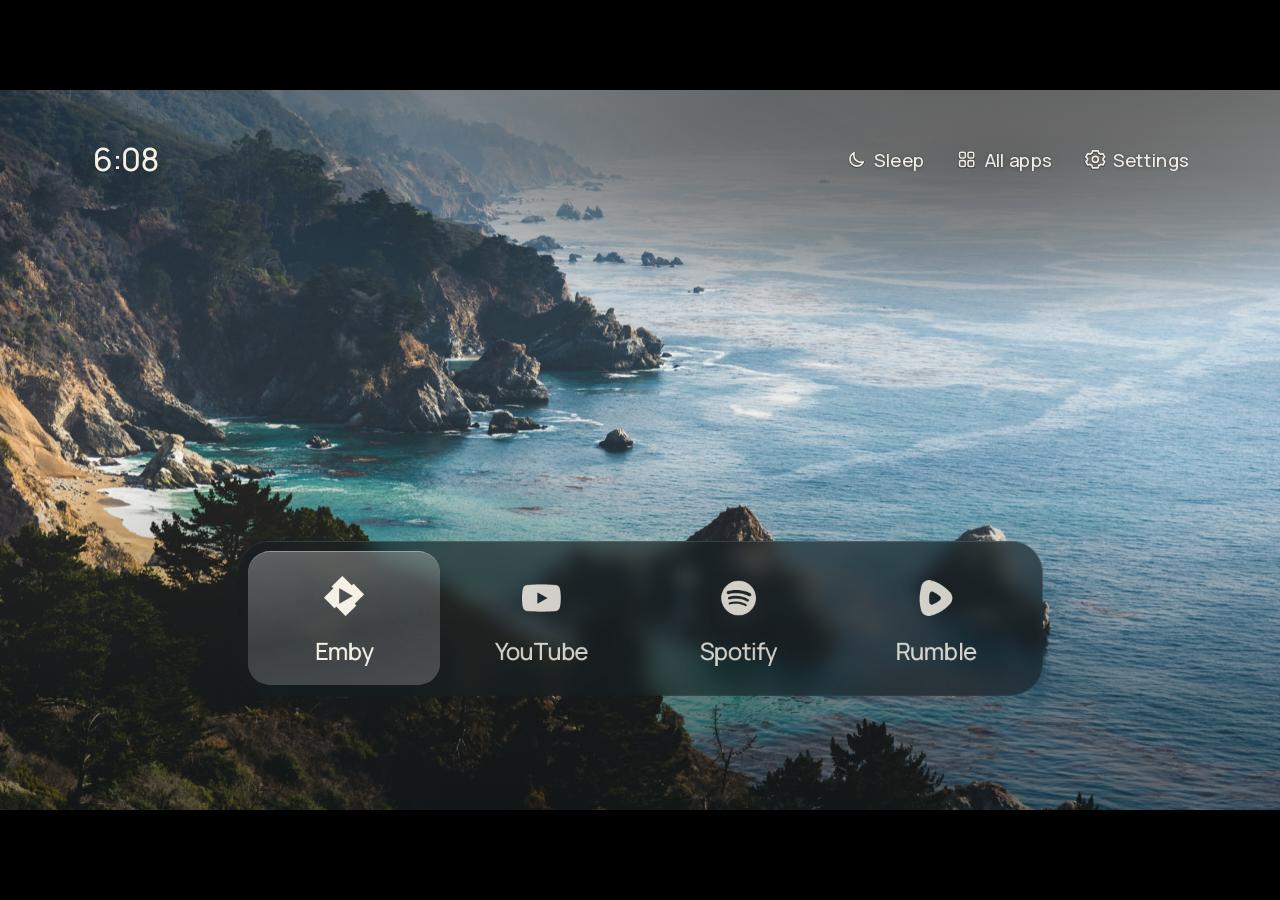
<file: web/index.html>
<!doctype html>
<html lang="en-AU">
<head>
<meta charset="utf-8">
<meta name="viewport" content="width=device-width, initial-scale=1">
<title>CleanFrame</title>
<link rel="stylesheet" href="assets/fonts.css">
<link rel="stylesheet" href="assets/typefaces.css">
<link rel="stylesheet" href="assets/private-fonts.css">
<link rel="stylesheet" href="style.css">
<link rel="stylesheet" href="wallpaper-groups.css">
<link rel="stylesheet" href="home-extras.css">
<link rel="stylesheet" href="photo-adjust.css">
</head>
<body>
      <main class="stage" id="stage" tabindex="0" aria-label="TV stage, 1920 by 1080. Click it, then use the arrow keys, Enter for OK and Escape for Back.">
        <div class="scene" id="scene">
        <div class="bg" id="bg" aria-hidden="true">
          <img class="photo" id="photo" alt="">
          <div class="scrim"></div>
          <div class="shade"></div>
          <div class="ph-dim"></div>
          <div class="ph-scrim"></div>
          <div class="ph-col"></div>
          <div class="ut-dim ut-tr"></div><div class="ut-dim ut-br"></div>
        </div>

        <div class="home" id="home">
          <div class="caption" id="caption"></div>
          <nav class="utils" id="utils" aria-label="Home controls"></nav>
          <div class="util-focus-label" id="utilFocusLabel" aria-hidden="true"></div>
          <div class="app-focus-name" id="appFocusName" aria-hidden="true"></div>
          <div class="ph-plate ut-lens" id="utLens" aria-hidden="true">
            <div class="ph-field" id="utField">
              <img class="ph-field-img" id="utFieldImg" alt="">
              <div class="scrim"></div><div class="shade"></div><div class="ph-dim"></div><div class="ph-scrim"></div><div class="ph-col"></div><div class="ut-dim ut-tr"></div><div class="ut-dim ut-br"></div>
            </div><div class="ph-veil"></div>
          </div>
          <div class="ph-plate ut-lens" id="utLensAlt" aria-hidden="true">
            <div class="ph-field" id="utFieldAlt">
              <img class="ph-field-img" id="utFieldImgAlt" alt="">
              <div class="scrim"></div><div class="shade"></div><div class="ph-dim"></div><div class="ph-scrim"></div><div class="ph-col"></div><div class="ut-dim ut-tr"></div><div class="ut-dim ut-br"></div>
            </div><div class="ph-veil"></div>
          </div>

          <div class="dock" id="dock">
            <div class="mat" aria-hidden="true"><img class="mat-img" id="matImg" alt=""><div class="mat-scrim" id="matScrim"></div><div class="mat-veil"></div></div>
            <div class="shelf" id="shelf"><div class="track" id="track"><div class="plate" id="plate"></div></div></div>
            <div class="dock-empty" id="dockEmpty"></div>
          </div>
          <div class="cue" id="cueL" aria-hidden="true"></div>
          <div class="cue" id="cueR" aria-hidden="true"></div>
          <div class="dock-action" id="dockAction" role="button"></div>

          <div class="ph-scene" id="phScene">
            <div class="ph-plate" id="phPlate" aria-hidden="true">
              <div class="ph-field" id="phField">
                <img class="ph-field-img" id="phFieldImg" alt="">
                <div class="shade"></div><div class="ph-dim"></div><div class="ph-scrim"></div><div class="ph-col"></div><div class="ut-dim ut-tr"></div><div class="ut-dim ut-br"></div>
              </div>
              <div class="ph-veil"></div>
            </div>
            <div class="ph-plate" id="phPlateAlt" aria-hidden="true">
              <div class="ph-field" id="phFieldAlt">
                <img class="ph-field-img" id="phFieldImgAlt" alt="">
                <div class="shade"></div><div class="ph-dim"></div><div class="ph-scrim"></div><div class="ph-col"></div><div class="ut-dim ut-tr"></div><div class="ut-dim ut-br"></div>
              </div>
              <div class="ph-veil"></div>
            </div>
            <div class="ph-list" id="phList"><div class="ph-rows" id="phRows"></div></div>
            <div class="ph-action" id="phAction" role="button"></div>
            <div class="ph-empty" id="phEmpty"></div>
          </div>

        </div>

        </div>
        <section class="appearance" id="appearance" hidden role="dialog" aria-labelledby="appearanceTitle">
          <div class="settings-back" id="appearanceBack"></div>
          <h2 class="settings-title" id="appearanceTitle"></h2>
          <div class="appearance-rows" id="appearanceRows"></div>
          <p class="appearance-desc" id="appearanceDesc"></p>
          <div class="settings-status" id="appearanceStatus" aria-live="polite"></div>
        </section>
        <div class="sheet" id="sheet" hidden>
          <img class="sheet-bg" id="sheetBg" alt="" aria-hidden="true">
          <div class="sheet-veil" aria-hidden="true"></div>
          <div class="view" id="sheetView" role="dialog" aria-modal="true"></div>
        </div>
        <div class="focus-status" id="focusStatus" aria-live="polite"></div>
      </main>
<script src="device.js"></script>
<script src="assets/icons/metrics.js"></script>
<script src="assets/wallpapers/catalog.js"></script>
<script src="assets/wallpapers/space-catalog.js"></script>
<script src="assets/wallpapers/cyberpunk-catalog.js"></script>
<script src="wallpaper-groups.js"></script>
<script src="qrcode-generator.js"></script>
<script src="materials.js"></script>
<script src="photo-groups.js"></script>
<script src="home-extras.js"></script>
<script src="app-marks.js"></script>
<script src="app-edit.js"></script>
<script src="photo-crop.js"></script>
<script src="photo-adjust.js"></script>
<script src="bluetooth.js"></script>
<script src="assets/adaptive-ink.js"></script>
<script src="assets/font-catalog.js"></script>
<script src="main.js"></script>
</body>
</html>
</file>
<file: web/assets/fonts.css>
@font-face{font-family:Manrope;src:url(manrope.woff2) format("woff2");font-weight:400 700;font-display:swap}
</file>
<file: web/assets/typefaces.css>
/* Open Font License fonts. Source and licence details are in fonts/. */
@font-face{font-family:'Study Geist';font-style:normal;font-weight:300 400;src:url('fonts/geist/Geist-Variable.ttf') format('truetype');font-display:block;size-adjust:101.408451%;ascent-override:105.119444%;descent-override:29.583333%;line-gap-override:0%}
@font-face{font-family:'Study Newsreader';font-style:normal;font-weight:400;src:url('fonts/newsreader/Newsreader-Variable.ttf') format('truetype');font-display:block;size-adjust:107.462687%;ascent-override:99.197222%;descent-override:27.916667%;line-gap-override:0%}
</file>
<file: web/assets/private-fonts.css>
/* Personal Pangram fonts are added by the local preview and package tools.
   No proprietary font binaries are stored in the public source tree. */
</file>
<file: web/style.css>
/* CleanFrame Home. All photographic materials are generated before packaging. */
:root{
  --ink:#f4f4f1;
  --ease:cubic-bezier(.2,.7,.2,1);
  --t:180ms;
  --plate:linear-gradient(170deg,rgba(255,255,255,.30),rgba(255,255,255,.16) 58%,rgba(255,255,255,.22));
  --plate-edge:inset 0 1px 0 rgba(255,255,255,.34);
  --lift:linear-gradient(170deg,rgba(255,255,255,.44),rgba(255,255,255,.27) 58%,rgba(255,255,255,.34));
  --solid:#f3f3ef;
  --solid-ink:#141618;
  --warn:#ffd9a8
}
*{box-sizing:border-box;margin:0;padding:0}
html,body{min-height:100%}
body{font-family:Manrope,Arial,sans-serif;background:#e7e5df;color:#1c1c1a;-webkit-font-smoothing:antialiased;font-size:14px;line-height:1.45}
button{font:inherit;color:inherit;background:none;border:0;cursor:pointer;text-align:left}
[hidden]{display:none!important}

html,body{width:100%;height:100%;overflow:hidden;background:#000}

/* ---------- Stage ---------- */
.stage{position:absolute;left:0;top:0;width:1920px;height:1080px;overflow:hidden;transform-origin:0 0;background:#1d2a30;color:var(--ink);font-family:Manrope,Arial,sans-serif;font-size:32px;line-height:1.2;outline:0;-webkit-user-select:none;user-select:none;cursor:default}
.stage [data-z]{cursor:pointer}
.stage .ico{fill:none;stroke:currentColor;stroke-width:1.6;stroke-linecap:round;stroke-linejoin:round;flex:none}
.home{position:absolute;left:0;top:0;width:1920px;height:1080px}
.bg{position:absolute;left:0;top:0;width:1920px;height:1080px}
.photo{position:absolute;left:0;top:0;width:1920px;height:1080px;max-width:none;object-fit:cover;object-position:50% 50%}
.scrim{position:absolute;left:0;top:560px;width:1920px;height:520px;background:linear-gradient(to bottom,rgba(4,10,12,0),rgba(4,10,12,.42) 70%,rgba(4,10,12,.52))}
.shade{position:absolute;left:0;top:0;width:1920px;height:300px;background:linear-gradient(to bottom,rgba(4,10,12,.32),rgba(4,10,12,.14) 150px,rgba(4,10,12,0))}
.tone-light .shade{background:linear-gradient(to bottom,rgba(4,10,12,.42),rgba(4,10,12,.2) 160px,rgba(4,10,12,0))}
.ut-dim{position:absolute;left:0;top:0;width:1920px;height:1080px;display:none;background:radial-gradient(ellipse 640px 240px at 1620px 104px,rgba(10,8,6,.20),rgba(10,8,6,0));pointer-events:none}
.tone-light .ut-dim{background:radial-gradient(ellipse 640px 240px at 1620px 104px,rgba(10,8,6,.30),rgba(10,8,6,0))}
.bg-photo .ut-dim{display:block}
.bg-dark .bg,.bg-light .bg{display:none}
.is-sheet .home,.is-sheet .bg{visibility:hidden}

/* Caption: the clock, or the name of the mode Home is in */
.caption{position:absolute;left:140px;top:72px;display:flex;flex-direction:column;max-width:1040px}
.clock,.cap-title{font-size:48px;line-height:64px;font-weight:500;letter-spacing:-1.5px;white-space:nowrap;text-shadow:0 1px 3px rgba(0,0,0,.22)}
.clock{font-variant-numeric:tabular-nums}
.cap-line{max-width:100%;font-size:30px;line-height:40px;font-weight:500;letter-spacing:-.2px;color:rgba(255,255,255,.88);text-shadow:0 1px 2px rgba(0,0,0,.3);white-space:nowrap;overflow:hidden;text-overflow:ellipsis}
.warn{display:inline-flex;align-items:flex-start;color:var(--warn)}
.warn .ico{width:30px;height:30px;margin-top:5px}
.error-chip{padding:6px 14px;color:var(--warn);white-space:nowrap}
.full-name{max-width:1000px}
/* Base controls also serve wallpaper preview. Quiet Home utilities override them below. */
.utils{position:absolute;right:112px;top:72px;display:flex;align-items:center}
.u{height:64px;padding:0 26px 0 20px;border-radius:32px;display:inline-flex;align-items:center;font-size:30px;font-weight:500;letter-spacing:-.3px;white-space:nowrap;color:var(--mute);background:none;text-shadow:0 1px 2px rgba(0,0,0,.32);transition:background-color 140ms linear,color 140ms linear}
.u .ico{width:32px;height:32px}
.l-dock .u,.l-list .u{max-width:600px}
.l-dock .u-label,.l-list .u-label{overflow:hidden;text-overflow:ellipsis}
.u.is-focus{background:var(--solid);color:var(--solid-ink);text-shadow:none}
.u.is-idle{color:var(--faint)}
.u.is-idle.is-focus{color:var(--solid-mute)}
.u small{font-size:inherit;font-weight:500}
.wall-keep{font-size:30px;font-weight:500;color:var(--mute);margin-right:8px;padding:12px 18px;text-shadow:0 1px 2px rgba(0,0,0,.32);white-space:nowrap}

/* The rightmost icon box ends at 1780; SVG paths retain their native optical padding.
   Editing actions use labels in both comparison styles. Neither style has a backing. */
.quiet-utils{right:122.1px;z-index:3}
.quiet-utils .u{position:relative;height:64px;padding:0 14px;border-radius:0;font-size:28px;line-height:36px;letter-spacing:-.2px;color:#f6f1e7;background:none;box-shadow:none;outline:none;opacity:.66;text-shadow:0 1px 2px rgba(14,10,6,.40),0 2px 8px rgba(14,10,6,.24);transition:opacity 140ms linear}
.quiet-utils .u-label{min-width:0}
.quiet-utils .u .ico{width:32px;height:32px;stroke-width:1.8;transform-origin:50% 50%;transition:transform 140ms var(--ease)}
.quiet-utils .ut-underlay{stroke:rgba(14,10,6,.38);stroke-width:3.2}
.tone-light .quiet-utils .ut-underlay{stroke:rgba(14,10,6,.48)}
.quiet-utils.is-awake .u{opacity:var(--u-peer)}
.quiet-utils .u.is-focus{opacity:1;color:#f6f1e7;background:none;text-shadow:0 1px 2px rgba(14,10,6,.40),0 2px 8px rgba(14,10,6,.24)}
.quiet-utils .u.is-idle{opacity:.40;color:#f6f1e7}
.quiet-utils .u.is-idle.is-focus{opacity:.62}
.quiet-utils.is-icons .u{width:64px;padding:0;justify-content:center}
.quiet-utils.is-icons .u .ico{width:36px;height:36px}
.quiet-utils.is-icons .u-label{display:none}
.util-focus-label{position:absolute;z-index:3;left:0;top:140px;height:36px;font-size:28px;line-height:36px;font-weight:500;letter-spacing:-.2px;color:#f6f1e7;text-align:center;white-space:nowrap;opacity:0;text-shadow:0 1px 2px rgba(14,10,6,.40),0 2px 8px rgba(14,10,6,.24);pointer-events:none;transition:opacity 120ms linear}
.util-focus-label.is-on{opacity:1}

/* ---------- Glass Dock ---------- */
.dock{position:absolute;left:208px;top:676px;width:1504px;height:232px}
.mat{position:absolute;left:0;top:0;right:0;bottom:0;border-radius:48px;overflow:hidden;transform:translateZ(0)}
.mat-img{position:absolute;left:0;top:0;width:1920px;height:1080px;max-width:none;object-fit:cover;object-position:50% 50%}
.mat-scrim{position:absolute;left:0;top:0;width:1920px;height:520px;background:linear-gradient(to bottom,rgba(4,10,12,0),rgba(4,10,12,.42) 70%,rgba(4,10,12,.52))}
.mat-veil{position:absolute;left:0;top:0;right:0;bottom:0;background:rgba(8,14,18,.16)}
.tone-light .mat-veil{background:rgba(8,14,18,.27)}
.registered-material .mat-scrim,.registered-material .mat-veil{display:none}
.m-frost .mat-scrim{display:none}
.m-frost .mat-veil{background:rgba(12,10,8,var(--fv,.12))}
.fv-2{--fv:.20}
.fv-3{--fv:.30}
.fv-4{--fv:.36}
.fv-5{--fv:.44}
.m-tint .mat-veil{background:rgba(8,14,18,.3)}
.tone-light.m-tint .mat-veil{background:rgba(8,14,18,.38)}
/* One edge: a top hairline that follows the radius. No lower highlight, no outer shadow. */
.mat::after{content:"";position:absolute;left:0;top:0;right:0;bottom:0;border-radius:48px;box-shadow:inset 0 1px 0 rgba(255,255,255,.24);pointer-events:none}
.shelf{position:absolute;left:16px;top:0;bottom:0;width:1472px;overflow:hidden}
.shelf.fade-r{-webkit-mask-image:linear-gradient(to right,#000 calc(100% - 132px),rgba(0,0,0,.2));mask-image:linear-gradient(to right,#000 calc(100% - 132px),rgba(0,0,0,.2))}
.shelf.fade-l{-webkit-mask-image:linear-gradient(to left,#000 calc(100% - 132px),rgba(0,0,0,.2));mask-image:linear-gradient(to left,#000 calc(100% - 132px),rgba(0,0,0,.2))}
.shelf.fade-l.fade-r{-webkit-mask-image:linear-gradient(to right,rgba(0,0,0,.2),#000 132px,#000 calc(100% - 132px),rgba(0,0,0,.2));mask-image:linear-gradient(to right,rgba(0,0,0,.2),#000 132px,#000 calc(100% - 132px),rgba(0,0,0,.2))}
.track{position:absolute;left:0;top:0;height:232px;transition:transform var(--t) var(--ease);will-change:transform}
.plate{position:absolute;left:0;top:16px;width:288px;height:200px;border-radius:32px;opacity:0;transition:transform var(--t) var(--ease),opacity 120ms linear;will-change:transform}
.plate.on-focus{opacity:1;background:var(--plate);box-shadow:var(--plate-edge)}
.plate.on-sel{opacity:1;background:rgba(255,255,255,.11)}
.plate.on-lift{opacity:1;background:var(--lift);box-shadow:var(--plate-edge)}
.m-frost .dock .plate.on-focus{background:linear-gradient(170deg,rgba(255,255,255,.26),rgba(255,255,255,.08) 58%,rgba(255,255,255,.10))}
.m-frost .dock .plate.on-lift{background:linear-gradient(170deg,rgba(255,255,255,.34),rgba(255,255,255,.14) 58%,rgba(255,255,255,.16))}
.bg-photo.db-quiet.m-frost .dock .plate.on-focus{background:linear-gradient(170deg,rgba(255,255,255,.24),rgba(255,255,255,0) 52%,rgba(12,10,8,.08))}
.bg-photo.db-quiet.m-soft .dock .plate.on-focus,.bg-photo.db-quiet.m-tint .dock .plate.on-focus{background:linear-gradient(170deg,rgba(255,255,255,.30),rgba(255,255,255,.10) 52%,rgba(255,255,255,.08))}
.tile{position:absolute;left:0;top:16px;width:288px;height:200px;border-radius:32px;transition:transform var(--t) var(--ease)}
.tile.is-outside-icon{opacity:0;pointer-events:none}
.at-arrange .tile:not(.is-focus):not(.is-lifted){background:rgba(255,255,255,.08)}
.mark{position:relative;display:block;flex:none}
.mark img,.mark .mk{position:absolute;max-width:none}.mark .mk{display:block;background:currentColor;-webkit-mask-size:100% 100%;mask-size:100% 100%;-webkit-mask-repeat:no-repeat;mask-repeat:no-repeat}.mark.is-bad>*{visibility:hidden}
.monogram{display:flex;align-items:center;justify-content:center;font-weight:600;letter-spacing:0;color:inherit}
.monogram span{position:relative;width:1.65em;height:1.65em;display:flex;align-items:center;justify-content:center;border-radius:.4em}.monogram span::after{content:"";position:absolute;top:0;right:0;bottom:0;left:0;border:2px solid currentColor;border-radius:inherit;opacity:.38}
.native-icon img{position:absolute;top:0;right:0;bottom:0;left:0;width:100%;height:100%;object-fit:contain}
.native-icon.has-native-icon>span{visibility:hidden}
.tile .mark{position:absolute;left:84px;top:34px;opacity:.84;transition:opacity 160ms linear,transform var(--t) var(--ease)}
.tile .label{position:absolute;left:4px;right:4px;top:128px;text-align:center;font-size:36px;line-height:44px;letter-spacing:-.8px;font-weight:500;white-space:nowrap;overflow:hidden;text-overflow:ellipsis;opacity:.84;transition:opacity 160ms linear}
.tile .t-name{position:absolute;left:12px;right:12px;top:72px;text-align:center;font-size:40px;line-height:56px;letter-spacing:-1px;font-weight:600;white-space:nowrap;overflow:hidden;opacity:.84;transition:opacity 160ms linear}
.tile.is-focus .mark,.tile.is-focus .label,.tile.is-focus .t-name,.tile.is-lifted .mark,.tile.is-lifted .label,.tile.is-lifted .t-name{opacity:1}
.tile.is-focus .mark,.tile.is-lifted .mark{transform:translateY(-3px) scale(1.04)}
.tile.is-sel .mark,.tile.is-sel .label,.tile.is-sel .t-name{opacity:.94}
.tile.k-ph .mark,.tile.k-ph .label,.tile.k-ph.is-focus .mark,.tile.k-ph.is-focus .label{opacity:.5;transform:none}
.tile .add{position:absolute;left:116px;top:40px;width:56px;height:56px;opacity:.84}
.tile .add .ico{width:56px;height:56px;stroke-width:1.4}
.tile.is-focus .add{opacity:1}
.tile.is-full .add,.tile.is-full .label{opacity:.5}
.tile.is-full.is-focus .add,.tile.is-full.is-focus .label{opacity:.8}
.nudge{position:absolute;top:76px;width:32px;height:48px;opacity:0;transition:opacity 120ms linear}
.nudge .ico{width:32px;height:48px;stroke-width:2}
.nudge-l{left:8px}
.nudge-r{right:8px}
.is-lifted .nudge{opacity:.9}
.is-lifted.no-l .nudge-l,.is-lifted.no-r .nudge-r{opacity:0}
.tile.is-press .mark{animation:press 300ms var(--ease)}
@keyframes press{0%{transform:translateY(-3px) scale(1.04)}40%{transform:translateY(0) scale(.94)}100%{transform:translateY(-3px) scale(1.04)}}
.dock.is-empty .shelf{display:none}
.dock-empty{position:absolute;left:0;top:0;right:0;bottom:0;display:none;flex-direction:column;align-items:center;justify-content:center}
.dock.is-empty .dock-empty{display:flex}
.dock-empty p{font-size:36px;font-weight:500;letter-spacing:-.6px}
.cue{position:absolute;top:768px;left:0;width:48px;height:48px;border-radius:24px;background:rgba(8,14,18,.28);color:#fff;display:flex;align-items:center;justify-content:center;opacity:0;transition:opacity 160ms linear;pointer-events:none}
.cue.is-on{opacity:.8}
.cue .ico{width:30px;height:30px;stroke-width:2}
.dock-action{position:absolute;left:0;top:932px;width:288px;height:64px;border-radius:32px;display:flex;align-items:center;justify-content:center;font-size:30px;font-weight:500;letter-spacing:-.3px;white-space:nowrap;color:var(--mute);background:none;opacity:0;pointer-events:none;transition:transform var(--t) var(--ease),opacity 120ms linear,background-color 120ms linear}
.dock-action.is-on{opacity:1;pointer-events:auto}
.dock-action.is-focus{background:var(--solid);color:var(--solid-ink)}
.dock-action>span{display:block;max-width:100%;padding:0 20px;overflow:hidden;text-overflow:ellipsis}
.l-list .dock,.l-list .cue,.l-list .dock-action{display:none}

/* Shared whole-row cues for the app library and two-column editor. */
.row-cue{position:absolute;width:40px;height:40px;display:none;align-items:center;justify-content:center;color:var(--mute);pointer-events:none}
.row-cue .ico{width:40px;height:40px;stroke-width:1.8}
.row-cue.is-on{display:flex}

/* ---------- Photo List ---------- */
.l-list{--ph-ink:var(--ink)}
.ph-dim,.ph-scrim,.ph-col,.ph-scene{display:none}
.l-list .bg>.scrim{display:none}
.bg-photo.l-list .ph-dim,.bg-photo.l-list .ph-scrim,.bg-photo.l-list .ph-col{display:block}
.ph-dim{position:absolute;left:0;top:0;width:1920px;height:1080px;background:linear-gradient(to right,rgba(10,8,6,.26) 0,rgba(10,8,6,.16) 960px,rgba(10,8,6,.08) 1920px)}
.tone-light .ph-dim{background:linear-gradient(to right,rgba(10,8,6,.34) 0,rgba(10,8,6,.24) 960px,rgba(10,8,6,.14) 1920px)}
.ph-scrim{position:absolute;left:0;top:600px;width:1920px;height:480px;background:linear-gradient(to bottom,rgba(10,8,6,0),rgba(10,8,6,.26) 55%,rgba(10,8,6,.4))}
.ph-col{position:absolute;left:0;top:160px;width:1040px;height:820px;background:linear-gradient(to right,rgba(10,8,6,.18) 0,rgba(10,8,6,.18) 600px,rgba(10,8,6,0) 1040px);-webkit-mask-image:linear-gradient(to bottom,transparent 0,#000 120px,#000 700px,transparent 820px);mask-image:linear-gradient(to bottom,transparent 0,#000 120px,#000 700px,transparent 820px)}
.tone-light .ph-col{background:linear-gradient(to right,rgba(10,8,6,.28) 0,rgba(10,8,6,.28) 600px,rgba(10,8,6,0) 1040px)}
.bg-photo.lc-2 .ph-col{background:linear-gradient(to right,rgba(10,8,6,.28) 0,rgba(10,8,6,.28) 600px,rgba(10,8,6,0) 1040px)}
.bg-photo.lc-3 .ph-col{background:linear-gradient(to right,rgba(10,8,6,.32) 0,rgba(10,8,6,.32) 600px,rgba(10,8,6,0) 1040px)}
.ph-scene{position:absolute;left:0;top:0;width:1920px;height:1080px;pointer-events:none}
.l-list .ph-scene{display:block}
.ph-list{position:absolute;z-index:2;left:112px;top:72px;width:1200px;height:944px;overflow:hidden;pointer-events:auto;-webkit-mask-image:linear-gradient(to bottom,rgba(0,0,0,0.0000) 0px,rgba(0,0,0,0.0156) 20.5px,rgba(0,0,0,0.0625) 41px,rgba(0,0,0,0.1406) 61.5px,rgba(0,0,0,0.2500) 82px,rgba(0,0,0,0.3906) 102.5px,rgba(0,0,0,0.5625) 123px,rgba(0,0,0,0.7656) 143.5px,rgba(0,0,0,1.0000) 164px,#000 788px,rgba(0,0,0,0.7656) 807.5px,rgba(0,0,0,0.5625) 827px,rgba(0,0,0,0.3906) 846.5px,rgba(0,0,0,0.2500) 866px,rgba(0,0,0,0.1406) 885.5px,rgba(0,0,0,0.0625) 905px,rgba(0,0,0,0.0156) 924.5px,rgba(0,0,0,0.0000) 944px);mask-image:linear-gradient(to bottom,rgba(0,0,0,0.0000) 0px,rgba(0,0,0,0.0156) 20.5px,rgba(0,0,0,0.0625) 41px,rgba(0,0,0,0.1406) 61.5px,rgba(0,0,0,0.2500) 82px,rgba(0,0,0,0.3906) 102.5px,rgba(0,0,0,0.5625) 123px,rgba(0,0,0,0.7656) 143.5px,rgba(0,0,0,1.0000) 164px,#000 788px,rgba(0,0,0,0.7656) 807.5px,rgba(0,0,0,0.5625) 827px,rgba(0,0,0,0.3906) 846.5px,rgba(0,0,0,0.2500) 866px,rgba(0,0,0,0.1406) 885.5px,rgba(0,0,0,0.0625) 905px,rgba(0,0,0,0.0156) 924.5px,rgba(0,0,0,0.0000) 944px)}
.ph-rows{position:absolute;left:0;top:0;width:1200px;transition:transform var(--t) var(--ease);will-change:transform}
.ph-row{position:absolute;left:0;top:0;width:1200px;height:128px;transition:transform var(--t) var(--ease)}
.ph-group{position:absolute;left:0;top:0;width:100%;height:100%;opacity:.8;transform-origin:28px 64px;transition:opacity 160ms linear,transform var(--t) var(--ease)}
.ph-group .mark{position:absolute;left:28px;top:32px}
.ph-name{position:absolute;left:128px;top:10px;max-width:992px;font-size:88px;line-height:104px;font-weight:600;letter-spacing:-1.8px;color:var(--ph-ink);white-space:nowrap;overflow:hidden;text-overflow:ellipsis;text-shadow:0 1px 2px rgba(14,10,6,.32),0 3px 14px rgba(14,10,6,.24)}
.f-glass .ph-row.is-focus .ph-group,.f-glass .ph-row.is-sel .ph-group{opacity:1}
.f-glass .ph-row.is-focus .ph-name,.ph-row.is-lifted .ph-name{text-shadow:0 1px 2px rgba(14,10,6,.22)}
.f-type .ph-group{opacity:.62}
.f-type .ph-row.is-focus .ph-group{opacity:1;transform:scale(1.05)}
.f-type .ph-row.is-focus .ph-name{text-shadow:0 1px 2px rgba(14,10,6,.36),0 4px 18px rgba(14,10,6,.3)}
.f-type .ph-row.is-sel .ph-group{opacity:.78;transform:none}
.f-glass .ph-row.k-ph .ph-group,.f-type .ph-row.k-ph .ph-group{opacity:.5}
.f-glass .ph-row.is-lifted .ph-group,.f-type .ph-row.is-lifted .ph-group{opacity:1;transform:none}
.bg-photo .ph-group,.bg-photo.f-type .ph-group{opacity:.84}
.bg-photo.f-type .ph-row.is-sel .ph-group{opacity:.92}
.bg-photo.f-type .ph-row.is-focus .ph-group,.bg-photo.f-type .ph-row.is-lifted .ph-group{opacity:1}
.bg-photo.f-type .ph-row.k-ph .ph-group{opacity:.5}
.ph-plate{position:absolute;z-index:1;left:112px;top:0;width:360px;height:134px;border-radius:38px;overflow:hidden;opacity:0;transition:opacity 160ms linear;transform:translateZ(0)}
.ph-plate.on-focus,.ph-plate.on-lift{opacity:1}
.ph-plate.on-sel{opacity:.5}
.ph-plate.is-outgoing{opacity:0}
.ph-plate.is-preparing{opacity:0!important;transition:none!important}
.ph-field{position:absolute;left:0;top:0;width:1920px;height:1080px;transform:translate3d(-112px,0,0)}
.ph-field-img{position:absolute;left:0;top:0;width:1920px;height:1080px;max-width:none;object-fit:cover;object-position:50% 50%}
.ph-veil{position:absolute;left:0;top:0;right:0;bottom:0;background:rgba(12,10,8,.12)}
.tone-light .ph-veil{background:rgba(12,10,8,.2)}
.ph-plate::after{content:"";position:absolute;left:0;top:0;right:0;bottom:0;border-radius:inherit;box-shadow:inset 0 1px 0 rgba(255,250,240,.24);opacity:0;pointer-events:none}
.ph-plate.on-focus::after,.ph-plate.on-lift::after{opacity:1}
.ph-plate.on-lift .ph-veil{background:var(--lift)}
.m-tint .ph-plate{background:none}
.m-tint .ph-veil{background:linear-gradient(180deg,rgba(14,12,10,.30),rgba(14,12,10,.40))}
.m-tint .ph-plate.on-lift .ph-veil{background:linear-gradient(180deg,rgba(14,12,10,.52),rgba(14,12,10,.62))}
.m-tint .ph-plate::after,.m-tint .mat::after{box-shadow:inset 0 1px 0 rgba(255,252,246,.30),inset 0 0 0 1px rgba(255,252,246,.12),inset 0 0 20px rgba(255,252,246,.06)}
.m-tint .ph-plate::before,.m-tint .mat::before{content:"";position:absolute;z-index:1;top:0;right:0;bottom:0;left:0;border-radius:inherit;background:radial-gradient(120% 90% at 22% 0%,rgba(255,252,246,.16),rgba(255,252,246,0) 55%);pointer-events:none}
.ph-list.is-compact{top:72px;height:944px;-webkit-mask-image:linear-gradient(to bottom,rgba(0,0,0,0.0000) 0px,rgba(0,0,0,0.0156) 10px,rgba(0,0,0,0.0625) 20px,rgba(0,0,0,0.1406) 30px,rgba(0,0,0,0.2500) 40px,rgba(0,0,0,0.3906) 50px,rgba(0,0,0,0.5625) 60px,rgba(0,0,0,0.7656) 70px,rgba(0,0,0,1.0000) 80px,#000 856px,rgba(0,0,0,0.7656) 867px,rgba(0,0,0,0.5625) 878px,rgba(0,0,0,0.3906) 889px,rgba(0,0,0,0.2500) 900px,rgba(0,0,0,0.1406) 911px,rgba(0,0,0,0.0625) 922px,rgba(0,0,0,0.0156) 933px,rgba(0,0,0,0.0000) 944px);mask-image:linear-gradient(to bottom,rgba(0,0,0,0.0000) 0px,rgba(0,0,0,0.0156) 10px,rgba(0,0,0,0.0625) 20px,rgba(0,0,0,0.1406) 30px,rgba(0,0,0,0.2500) 40px,rgba(0,0,0,0.3906) 50px,rgba(0,0,0,0.5625) 60px,rgba(0,0,0,0.7656) 70px,rgba(0,0,0,1.0000) 80px,#000 856px,rgba(0,0,0,0.7656) 867px,rgba(0,0,0,0.5625) 878px,rgba(0,0,0,0.3906) 889px,rgba(0,0,0,0.2500) 900px,rgba(0,0,0,0.1406) 911px,rgba(0,0,0,0.0625) 922px,rgba(0,0,0,0.0156) 933px,rgba(0,0,0,0.0000) 944px)}
.ph-list.is-compact .ph-group{transform-origin:28px 44px}
.at-arrange #phScene>.ph-plate{border-radius:28px}
.ph-list.is-compact .ph-name{left:100px;max-width:640px;line-height:64px}
.ph-list.is-compact .ph-group .mark{top:22px}
.ph-list.is-compact .ph-row::before{content:"";position:absolute;left:0;right:0;top:2px;height:88px;border-radius:28px;background:rgba(255,250,240,.05)}
.f-glass .ph-list.is-compact .ph-row.is-focus::before,.ph-list.is-compact .ph-row.is-lifted::before{opacity:0}
.f-type .ph-row.is-lifted .ph-name{text-shadow:0 1px 2px rgba(14,10,6,.22)}
.ph-move{position:absolute;right:12px;width:28px;height:28px;display:none;color:var(--ph-ink)}
.ph-move-up{top:8px}
.ph-move-down{top:44px}
.ph-move .ico{width:28px;height:28px;stroke-width:1.8}
.ph-row.is-lifted .ph-move{display:block}
.ph-row.no-up .ph-move-up,.ph-row.no-down .ph-move-down{display:none}
.ph-action{position:absolute;z-index:3;left:0;top:0;width:288px;height:64px;display:flex;align-items:center;justify-content:center;border-radius:32px;background:none;color:var(--mute);font-size:30px;line-height:36px;font-weight:500;letter-spacing:-.3px;white-space:nowrap;opacity:0;pointer-events:none;transition:transform var(--t) var(--ease),opacity 160ms linear}
.ph-action.is-on{opacity:1;pointer-events:auto}
.ph-action.is-focus{background:var(--solid);color:var(--solid-ink)}
.ph-action>span{display:block;max-width:100%;padding:0 20px;overflow:hidden;text-overflow:ellipsis}
.ph-empty{position:absolute;left:140px;top:220px;display:none;color:var(--ph-ink)}
.ph-empty.is-on{display:block;pointer-events:auto}
.ph-empty p{font-size:64px;line-height:88px;font-weight:600;letter-spacing:-1.8px;margin-bottom:28px}
.ph-ghost{z-index:4;opacity:0;animation:ph-out 160ms linear both}
.ph-ghost,.ph-ghost *{pointer-events:none!important}
.ph-incoming{animation:ph-in 160ms linear both}
@keyframes ph-out{from{opacity:1}to{opacity:0}}
@keyframes ph-in{from{opacity:0}to{opacity:1}}

/* ---------- Sheets: one matte layer. Home is hidden behind it: no glass on glass. ---------- */
.sheet{position:absolute;left:0;top:0;width:1920px;height:1080px;background:#0f1416}
.bg-dark .sheet,.bg-light .sheet{background:var(--ground)}
.bg-dark .sheet-bg,.bg-light .sheet-bg,.bg-dark .sheet-veil,.bg-light .sheet-veil{display:none}
.at-appearance .sheet,.at-wallpaper .sheet{z-index:1}
.bg-photo.m-tint .sheet{--plate:rgba(14,12,10,.42);--lift:rgba(14,12,10,.62);--plate-edge:none}
.sheet-bg{position:absolute;left:0;top:0;width:1920px;height:1080px;max-width:none;object-fit:cover}
.sheet-veil{position:absolute;left:0;top:0;width:1920px;height:1080px;background:rgba(8,12,14,.42)}
.view{position:absolute;left:0;top:0;width:1920px;height:1080px}
.s-title{position:absolute;left:140px;top:72px;font-size:56px;line-height:64px;font-weight:500;letter-spacing:-1.6px;white-space:nowrap}
.s-sub{position:absolute;left:140px;top:148px;max-width:1080px;font-size:30px;line-height:40px;font-weight:500;letter-spacing:-.2px;color:var(--mute)}
.s-head{position:absolute;right:112px;top:72px;display:flex}
.s-label{position:absolute;left:140px;font-size:30px;line-height:40px;font-weight:600;letter-spacing:-.2px;color:var(--faint)}
.btn{height:64px;padding:0 30px 0 24px;border-radius:32px;display:inline-flex;align-items:center;font-size:30px;font-weight:500;letter-spacing:-.3px;white-space:nowrap;color:var(--mute);background:none;transition:background-color 140ms linear,color 140ms linear}
.btn .ico{width:30px;height:30px}
.s-head .btn{max-width:660px}
.s-head .btn>span{overflow:hidden;text-overflow:ellipsis}
.btn.is-focus{background:var(--solid);color:var(--solid-ink)}
.btn.is-idle{color:var(--faint)}
.btn.is-idle.is-focus{color:var(--solid-mute)}

.s-count,.cap-count{display:inline;font-size:24px;line-height:40px;font-weight:500;letter-spacing:0;color:var(--faint);margin-left:20px;font-variant-numeric:tabular-nums}

/* All apps */
.grid-view{position:absolute;left:112px;top:232px;width:1696px;height:720px;overflow:hidden}
.grid-view.is-manage{top:496px;height:480px}
.grid-before,.grid-after{left:940px}
.grid-before{top:192px}
.grid-before.is-manage{top:452px}
.grid-after{top:976px}
.grid-in{position:absolute;left:0;top:0;width:1696px;transition:transform 220ms var(--ease);will-change:transform}
.gt{position:absolute;left:0;top:0;width:320px;height:216px;border-radius:32px;transition:background-color 140ms linear}
.gt.is-focus{background:var(--plate);box-shadow:var(--plate-edge)}
.gt .mark{position:absolute;left:100px;top:30px;opacity:.88;transition:opacity 160ms linear,transform var(--t) var(--ease)}
.gt.is-focus .mark{opacity:1;transform:translateY(-3px) scale(1.04)}
.gt .label{position:absolute;left:12px;right:12px;top:114px;text-align:center;font-size:34px;line-height:44px;font-weight:500;letter-spacing:-.6px;white-space:nowrap;overflow:hidden;text-overflow:ellipsis}
.gt .t-name{position:absolute;left:12px;right:12px;top:56px;text-align:center;font-size:40px;line-height:56px;font-weight:600;letter-spacing:-1px;white-space:nowrap;overflow:hidden}
.gt .state{position:absolute;left:8px;right:8px;top:164px;height:36px;display:flex;justify-content:center;align-items:center;font-size:28px;line-height:36px;font-weight:500;color:var(--mute);white-space:nowrap}
.gt.is-focus .state{color:var(--ink)}
.badge{width:26px;height:26px;flex:none;color:var(--ink)}
.badge-tick{stroke:var(--knock)}
.badge.is-off{color:var(--faint)}
.verb{height:40px;display:inline-flex;align-items:center;color:var(--ink);font-weight:600}
.verb.is-off{color:var(--warn)}
.strip-label{top:216px}
.strip{position:absolute;left:112px;top:260px;width:1696px;height:136px}
.sc{position:absolute;left:0;top:8px;width:176px;height:120px;border-radius:24px;transition:transform var(--t) var(--ease),background-color 140ms linear}
.sc .mark{position:absolute;left:40px;top:32px;opacity:.88}
.sc .t-name{position:absolute;left:8px;right:8px;top:0;bottom:0;display:flex;align-items:center;justify-content:center;text-align:center;font-size:28px;line-height:32px;font-weight:600;letter-spacing:-.4px}
.sc.is-focus{background:var(--plate);box-shadow:var(--plate-edge)}
.sc.is-focus .mark,.sc.is-lifted .mark{opacity:1}
.sc.is-lifted{background:var(--lift);box-shadow:var(--plate-edge)}
.sc .nudge{top:36px;width:24px}
.sc .nudge .ico{width:24px}
.sc .nudge-l{left:4px}
.sc .nudge-r{right:4px}
.strip-empty{position:absolute;left:28px;top:8px;line-height:120px;font-size:30px;font-weight:500;color:var(--mute)}
.strip-cap{position:absolute;left:140px;top:404px;font-size:30px;line-height:40px;font-weight:500;color:var(--mute);white-space:nowrap}
.grid-label{top:452px}

/* Panel content uses an inner group so Type focus does not move the layout box. */
.gt .panel-content,.sc .panel-content{position:absolute;top:0;right:0;bottom:0;left:0;transform-origin:50% 50%;transition:transform var(--t) var(--ease)}
.er-name .panel-content,.eo .panel-content{display:flex;align-items:center;min-width:0;flex:1;height:100%;transform-origin:0 50%;transition:transform var(--t) var(--ease)}
.er-name .er-text{min-width:0}
.f-type .sheet .gt,.f-type .sheet .er-name,.f-type .sheet .eo,.f-type .sheet .sc{background:none;box-shadow:none;opacity:.70;transition:opacity 160ms linear,transform var(--t) var(--ease)}
.f-type .sheet .gt.is-focus,.f-type .sheet .er-name.is-focus,.f-type .sheet .eo.is-focus,.f-type .sheet .sc.is-focus,.f-type .sheet .sc.is-lifted,.f-type .sheet .er.is-lifted .er-name{background:none;box-shadow:none;opacity:1}
.f-type .sheet .gt .mark,.f-type .sheet .sc .mark{opacity:1;transform:none}
.f-type .sheet .gt.is-focus .panel-content,.f-type .sheet .sc.is-focus .panel-content{transform:scale(1.05)}
.f-type .sheet .er-name.is-focus .panel-content,.f-type .sheet .eo.is-focus .panel-content{transform:scale(1.03)}
.f-type .sheet .sc.is-lifted .panel-content,.f-type .sheet .er.is-lifted .panel-content{transform:none}

/* Settings overview: each group carries one short, committed summary. */
.settings-overview{position:absolute;left:112px;top:212px;width:1056px}
.settings-group{width:100%;height:112px;padding:12px 32px 12px 28px;border-radius:20px;display:flex;align-items:center;justify-content:space-between;color:var(--ink);transition:background-color 140ms linear,color 140ms linear}
.settings-group+.settings-group{margin-top:8px}
.settings-group-copy{min-width:0;display:flex;flex-direction:column}
.settings-group-name{font-size:40px;line-height:48px;font-weight:500;letter-spacing:-.6px}
.settings-group-value{font-size:26px;line-height:34px;color:var(--mute);white-space:nowrap}
.settings-group>.ico{width:30px;height:30px;color:var(--mute)}
.settings-group.is-focus{background:var(--solid);color:var(--solid-ink)}
.settings-group.is-focus .settings-group-value,.settings-group.is-focus>.ico{color:var(--solid-mute)}
.settings-overview-hint{position:absolute;left:140px;top:968px;display:flex;align-items:center;font-size:26px;line-height:36px;color:var(--mute)}
.remote-key{display:inline-flex;align-items:center;justify-content:center;min-width:48px;height:34px;padding:0 10px;border:1.5px solid currentColor;border-radius:17px;font-size:21px;line-height:28px;font-weight:600;letter-spacing:0}
.lay-note{position:absolute;left:140px;top:608px;max-width:1040px;font-size:30px;line-height:42px;font-weight:500;color:var(--mute)}

/* B: two-zone Home editor */
.z-home,.z-other{top:216px}
.z-other{left:1068px}
.ed-home{position:absolute;left:112px;top:264px;width:880px;height:752px}
.er{position:absolute;left:0;top:0;width:880px;height:72px;display:flex;transition:transform var(--t) var(--ease)}
.er-name{flex:1;min-width:0;display:flex;align-items:center;padding:0 24px 0 16px;border-radius:24px;font-size:34px;font-weight:500;letter-spacing:-.5px;white-space:nowrap;transition:background-color 140ms linear}
.er-num{width:36px;text-align:right;font-size:28px;color:var(--mute);font-variant-numeric:tabular-nums}
.er-name.is-focus .er-num,.er.is-lifted .er-num{color:var(--ink)}
.er-text{overflow:hidden;text-overflow:ellipsis}
.er-move{margin-left:auto;width:36px;height:36px;opacity:0}
.er-move .ico{width:36px;height:36px;stroke-width:1.8}
.er-name.is-focus{background:var(--plate);box-shadow:var(--plate-edge)}
.er.is-lifted .er-name{background:var(--lift);box-shadow:var(--plate-edge)}
.er.is-lifted .er-move{opacity:1}
.er-rm{flex:none;width:304px;border-radius:24px;display:flex;align-items:center;justify-content:center;font-size:30px;font-weight:500;letter-spacing:-.3px;color:var(--mute);visibility:hidden;transition:background-color 140ms linear,color 140ms linear}
.er.is-active .er-rm{visibility:visible}
.er-rm.is-focus{background:var(--solid);color:var(--solid-ink)}
.er-rm.is-limit{color:var(--warn)}
.er-rm.is-limit.is-focus{color:var(--solid-warn)}
.er.is-lifted .er-rm{visibility:hidden}
.mark-sp{width:56px;height:44px;flex:none}
.ed-other-view{position:absolute;left:1040px;top:264px;width:768px;height:752px;overflow:hidden}
.ed-other{position:absolute;left:0;top:0;width:768px;transition:transform var(--t) var(--ease)}
.eo{position:absolute;left:0;top:0;width:768px;height:72px;display:flex;align-items:center;padding:0 16px 0 24px;border-radius:24px;font-size:34px;font-weight:500;letter-spacing:-.5px;white-space:nowrap;transition:background-color 140ms linear}
.eo.is-focus{background:var(--plate);box-shadow:var(--plate-edge)}
.eo-text{min-width:0;overflow:hidden;text-overflow:ellipsis}
.eo-verb{margin-left:auto;flex:none}
.eo-verb:empty{display:none}
.eo-sep{position:absolute;left:28px;top:0;height:56px;line-height:60px;font-size:28px;font-weight:600;color:var(--faint);white-space:nowrap}
.ed-origin{position:absolute;left:96px;top:0;width:6px;height:40px;border-radius:3px;background:var(--faint);opacity:0}
.ed-origin.is-on{opacity:1}
.ed-order-break{position:absolute;left:140px;top:0;width:824px;height:24px;display:none;align-items:center;font-size:20px;line-height:24px;letter-spacing:.1px;color:var(--faint)}
.ed-order-break.is-on{display:flex}
.ed-order-break::after{content:"";height:1px;flex:1;background:var(--line)}
.editor-before,.editor-after{left:1408px;width:32px}
.editor-before{top:264px}
.editor-after{top:976px}

/* The focused control carries its own persistent retry state. */
.focus-status{position:absolute;z-index:5;height:28px;display:none;align-items:center;justify-content:center;text-align:center;font-size:22px;line-height:28px;font-weight:600;letter-spacing:-.2px;color:var(--warn);white-space:nowrap;pointer-events:none}
.focus-status.is-on{display:flex}
.focus-status.dark-ink{color:var(--solid-warn)}
.focus-status.photo-status{background:none}
.dock-action.has-local-status{top:924px;height:84px}
.dock-action.has-local-status>span,.er-rm.has-local-status>span{transform:translateY(-13px);font-size:26px}
.u.has-local-status .u-label,.btn.has-local-status>span{transform:translateY(-12px);font-size:26px}
.er-name.has-local-status .er-text,.eo.has-local-status .eo-text,.set-row.has-local-status>span{transform:translateY(-12px)}
.eo.has-local-status .eo-verb,.gt.has-local-status .state{visibility:hidden}

/* Messages */
.msg-title{position:absolute;left:140px;top:300px;max-width:1500px;font-size:72px;line-height:84px;font-weight:500;letter-spacing:-2px}
.msg-line{position:absolute;left:140px;top:420px;max-width:1200px;font-size:36px;line-height:52px;color:var(--ink)}
.msg-note{position:absolute;left:140px;top:540px;max-width:1200px;font-size:30px;line-height:42px;color:var(--mute)}
.msg-acts{position:absolute;left:112px;top:660px;display:flex}

@media (prefers-reduced-motion:reduce){
  .stage,.stage *{transition:none!important;animation:none!important}
  .tile .mark,.tile .label,.gt .mark{transform:none!important;animation:none!important}
  .l-list .ph-row,.l-list .ph-group,.l-list .ph-rows,.l-list .ph-plate,.l-list .ph-field,.l-list .ph-action,.quiet-utils .u,.quiet-utils .u::after,.util-focus-label{transition:opacity 120ms linear!important}
  .quiet-utils .u .ico{transform:none!important}
}

/* ---------- Unified appearance ---------- */
.stage{--mute:rgba(246,241,231,.76);--faint:rgba(246,241,231,.58);--line:rgba(246,241,231,.18);--knock:#1d1a16;--solid-mute:rgba(29,26,22,.68);--solid-warn:#8a4b00;--ink:#f6f1e7;--ground:#0d0d0d;--tr-ink:var(--ink);--br-ink:var(--ink);--tr-rest:.62;--br-rest:.62;--tr-peer:.434;--br-peer:.434;--tr-a:.20;--tr-b:.12;--br-a:.20;--br-b:.12;--tr-under:rgba(14,10,6,.38);--br-under:rgba(14,10,6,.38);--tr-shadow:0 1px 2px rgba(14,10,6,.4),0 2px 8px rgba(14,10,6,.24);--br-shadow:var(--tr-shadow);background:var(--ground)}
.bg-light{--mute:rgba(29,26,22,.70);--faint:rgba(29,26,22,.52);--line:rgba(29,26,22,.14);--knock:#f2efe8;--solid-mute:rgba(242,239,232,.72);--solid-warn:#e8b36a;--ground:#f2efe8;--ink:#1d1a16;--warn:#8a4b00;--solid:#1d1a16;--solid-ink:#f2efe8;--plate:rgba(29,26,22,.07);--plate-edge:none;--lift:rgba(29,26,22,.13);--tr-peer:.52;--br-peer:.52}
.bg-dark{--mute:rgba(246,241,231,.72);--faint:rgba(246,241,231,.50);--line:rgba(246,241,231,.14);--knock:#0d0d0d;--solid-mute:rgba(29,26,22,.68);--solid-warn:#8a4b00;--warn:#e8b36a;--plate:rgba(246,241,231,.08);--plate-edge:inset 0 1px 0 rgba(255,250,240,.1);--lift:rgba(246,241,231,.15)}
.scene{position:absolute;left:0;top:0;width:1920px;height:1080px;background:var(--ground);overflow:hidden;transform-origin:0 0}
.at-appearance .scene,.at-wallpaper .scene{z-index:2;transform:translate3d(858px,288px,0) scale(.48);border-radius:32px;pointer-events:none}
.bg-dark.at-appearance .scene,.bg-light.at-appearance .scene{box-shadow:0 0 0 4px var(--line)}
.l-list .caption{left:auto;right:140px;top:112px;align-items:flex-end;text-align:right;max-width:880px}
.l-list.at-arrange .caption{top:72px}
.bg-dark .clock,.bg-light .clock{opacity:.72;text-shadow:none}
.bg-dark .cap-title,.bg-light .cap-title,.bg-dark .cap-line,.bg-light .cap-line{color:var(--ink);text-shadow:none}
.l-list .quiet-utils{right:122.1px;top:auto;bottom:112px;flex-direction:column;align-items:flex-end}
.l-list .quiet-utils .u{flex:none}
.u-content{position:relative;z-index:2;display:inline-flex;align-items:center;transition:transform 140ms var(--ease)}
.quiet-utils .u-content{transform-origin:50% 50%}
.l-list .quiet-utils .u-content{flex-direction:row-reverse;transform-origin:100% 50%}
.l-list .quiet-utils .u-label{position:relative;top:-1px}
.quiet-utils .u[data-action="util.settings"] .ico{width:34px;height:34px}
.f-type .quiet-utils .u.is-focus .u-content{transform:scale(1.05)}
.f-type .util-focus-label.is-on{transform:scale(1.05);transform-origin:50% 50%}
.f-type.l-list .util-focus-label.is-on{transform-origin:100% 50%}
.ut-lens{left:0;top:0;height:60px;border-radius:30px;pointer-events:none;-webkit-clip-path:inset(0 round 30px);clip-path:inset(0 round 30px)}
.l-list .ut-lens .scrim{display:none}
.l-list .quiet-utils.is-both .u-label{max-width:330px}
.l-list .quiet-utils.is-both .u .ico{width:36px;height:36px}
.l-list .quiet-utils.is-both .u[data-action="util.settings"] .ico{width:34px;height:34px}
.quiet-utils.is-both .u[data-action="util.settings"]{padding-right:15px}
.l-list .quiet-utils.is-both .u{font-size:28px}
.l-list .util-focus-label{text-align:right}
.bg-dark .mat,.bg-light .mat{display:none}
.m-tint .mat-img{transform-origin:960px 792px;transform:scale(1.02)}
.m-tint .mat-scrim{transform-origin:960px 232px;transform:scale(1.02)}
.m-frost .mat-scrim{display:none}
.m-frost .ph-veil{background:rgba(255,250,240,.06)}
.bg-photo.l-list.m-frost .ph-veil{background:rgba(12,10,8,.06)}
.m-none .ph-field,.m-none .ph-veil{display:none}
.m-none .ph-plate{background:var(--plate);box-shadow:var(--plate-edge)}
.m-none .ph-plate::after{display:none}
.m-none .ph-plate.on-lift{background:var(--lift)}
.bg-dark .ph-name,.bg-light .ph-name{text-shadow:none!important}
.bg-dark .ph-action,.bg-light .ph-action{background:none;color:var(--mute)}
.bg-dark .ph-action.is-focus,.bg-light .ph-action.is-focus{background:var(--solid);color:var(--solid-ink)}
.bg-light .ph-list.is-compact .ph-row::before{background:rgba(29,26,22,.05)}
.bg-dark .wall-keep,.bg-light .wall-keep{color:var(--ink)}
.tile-content{position:absolute;top:0;right:0;bottom:0;left:0;border-radius:inherit;transform-origin:50% 50%;transition:opacity 160ms linear,transform var(--t) var(--ease)}
.f-type .plate{opacity:0}
.f-type .tile-content{opacity:.62}
.f-type .tile.is-focus .tile-content{opacity:1;transform:scale(1.06)}
.f-type .tile.is-sel .tile-content{opacity:.78}
.f-type .tile.k-ph .tile-content{opacity:.5}
.f-type .tile.is-lifted .tile-content{opacity:1;transform:none}
.f-type .tile .mark,.f-type .tile .label{opacity:1;transform:none}
.f-type .tile.is-press .mark{animation:none}
.bg-photo.f-type .tile-content{opacity:.84}
.bg-photo.f-type .tile.is-sel .tile-content{opacity:.92}
.bg-photo.f-type .tile.is-focus .tile-content,.bg-photo.f-type .tile.is-lifted .tile-content{opacity:1}
.bg-photo.f-type .tile.k-ph .tile-content{opacity:.5}
/* Region classes are an offline classification, never runtime pixel sampling. */
.bg-photo{--tr-rest:.66;--br-rest:.66;--tr-peer:.46;--br-peer:.46}
.bg-photo.tone-light{--tr-a:.30;--tr-b:.18;--br-a:.30;--br-b:.18}
.bg-photo.tr-mist{--tr-ink:#fffbf4;--tr-rest:.90;--tr-peer:.74;--tr-a:.34;--tr-b:.20;--tr-under:rgba(14,10,6,.48)}
.bg-photo.br-mist{--br-ink:#fffbf4;--br-rest:.88;--br-peer:.74;--br-a:.34;--br-b:.20;--br-under:rgba(14,10,6,.48)}
.bg-photo.tr-dark{--tr-ink:#211a13;--tr-rest:.80;--tr-peer:.62;--tr-under:rgba(255,248,236,.24);--tr-shadow:0 1px 2px rgba(255,248,236,.24)}
.bg-photo.br-dark{--br-ink:#211a13;--br-rest:.80;--br-peer:.62;--br-under:rgba(255,248,236,.24);--br-shadow:0 1px 2px rgba(255,248,236,.24)}
.bg-photo.tone-light.tr-mist{--tr-a:.44;--tr-b:.28}
.ut-tr{background:radial-gradient(ellipse 900px 260px at 1500px 104px,rgba(10,8,6,var(--tr-a)),rgba(10,8,6,var(--tr-b)) 55%,rgba(10,8,6,0))!important}
.ut-br{background:radial-gradient(ellipse 900px 260px at 1560px 878px,rgba(10,8,6,var(--br-a)),rgba(10,8,6,var(--br-b)) 55%,rgba(10,8,6,0))!important}
.tr-dark .ut-tr,.br-dark .ut-br,.l-dock .ut-br{display:none}
.bg-photo.l-list .caption{color:var(--tr-ink)}
.bg-photo.l-list .caption .clock,.bg-photo.l-list .caption .cap-title,.bg-photo.l-list .caption .cap-line{color:var(--tr-ink);text-shadow:var(--tr-shadow)}
.bg-photo.l-list.has-clock-ink .caption .clock{color:var(--clock-ink);opacity:1;text-shadow:none}
.bg-photo.l-dock.has-dock-clock-ink .caption .clock{color:var(--dock-clock-ink);opacity:1;text-shadow:none}
.bg-photo.l-dock.tl-mist .shade{background:radial-gradient(ellipse 560px 200px at 188px 104px,rgba(10,8,6,.24),rgba(10,8,6,.14) 55%,rgba(10,8,6,0)),linear-gradient(to bottom,rgba(4,10,12,.32),rgba(4,10,12,.14) 150px,rgba(4,10,12,0))}
.bg-photo.l-dock.tone-light.tl-mist .shade{background:radial-gradient(ellipse 560px 200px at 188px 104px,rgba(10,8,6,.24),rgba(10,8,6,.14) 55%,rgba(10,8,6,0)),linear-gradient(to bottom,rgba(4,10,12,.42),rgba(4,10,12,.2) 160px,rgba(4,10,12,0))}
.quiet-utils{--u-ink:var(--tr-ink);--u-rest:var(--tr-rest);--u-peer:var(--tr-peer);--u-under:var(--tr-under);--u-shadow:var(--tr-shadow)}
.l-list .quiet-utils{--u-ink:var(--br-ink);--u-rest:var(--br-rest);--u-peer:var(--br-peer);--u-under:var(--br-under);--u-shadow:var(--br-shadow)}
.quiet-utils .u{color:var(--u-ink);opacity:var(--u-rest);text-shadow:var(--u-shadow)}
.quiet-utils.is-awake .u{opacity:var(--u-peer)}
.quiet-utils .u.is-focus{color:var(--u-ink);opacity:1;text-shadow:var(--u-shadow)}
.quiet-utils .u.is-idle{color:var(--u-ink);opacity:.40}
.quiet-utils .u.is-idle.is-focus{opacity:.62}
.quiet-utils .ut-underlay,.tone-light .quiet-utils .ut-underlay{stroke:var(--u-under)}
.util-focus-label{color:var(--tr-ink);text-shadow:var(--tr-shadow)}
.l-list .util-focus-label{color:var(--br-ink);text-shadow:var(--br-shadow)}
.bg-dark .quiet-utils .u,.bg-light .quiet-utils .u,.bg-dark .util-focus-label,.bg-light .util-focus-label{text-shadow:none}
.bg-dark .ut-underlay,.bg-light .ut-underlay{display:none}
/* Generated photo-family inks apply only to unlocked Home palettes. */
.bg-photo.has-adaptive-ink .home{--ink:var(--home-app-ink);--ph-ink:var(--home-app-ink);color:var(--home-app-ink)}
.bg-photo.has-adaptive-ink.l-list .caption .clock{color:var(--tr-clock-ink)}
.bg-photo.has-adaptive-ink.l-dock .caption .clock{color:var(--tl-clock-ink)}
.bg-photo.has-adaptive-ink.l-list.tr-dark .caption .clock{opacity:1;text-shadow:var(--tr-shadow)}
.bg-photo.has-adaptive-ink.l-dock.adaptive-tl-dark .caption .clock{opacity:1;text-shadow:var(--tl-shadow)}
.bg-photo.has-adaptive-ink.l-dock.adaptive-tl-dark.tr-dark .shade{display:none}
.has-adaptive-ink .quiet-utils{--u-rest-ink:var(--tr-rest-ink);--u-peer-ink:var(--tr-peer-ink)}
.has-adaptive-ink.l-list .quiet-utils{--u-rest-ink:var(--br-rest-ink);--u-peer-ink:var(--br-peer-ink)}
.has-adaptive-ink .quiet-utils .u{color:var(--u-rest-ink);transition:opacity 140ms linear,color 140ms linear}
.has-adaptive-ink .quiet-utils.is-awake .u{color:var(--u-peer-ink)}
.has-adaptive-ink .quiet-utils .u.is-focus{color:var(--u-ink)}
/* Fixed regional support levels are resolved offline with each photo. */
.bg-photo.ink-tr-mist-high{--tr-a:.44!important;--tr-b:.28!important}
.bg-photo.ink-br-mist-high{--br-a:.44!important;--br-b:.28!important}
.bg-photo.l-dock.ink-tl-mist-high .shade{background:radial-gradient(ellipse 560px 200px at 188px 104px,rgba(10,8,6,.44),rgba(10,8,6,.28) 55%,rgba(10,8,6,0)),linear-gradient(to bottom,rgba(4,10,12,.32),rgba(4,10,12,.14) 150px,rgba(4,10,12,0))!important}
.bg-photo.l-dock.ink-tl-dark-halo .shade{display:block!important;background:radial-gradient(ellipse 560px 200px at 188px 104px,rgba(255,252,248,.12),rgba(255,252,248,.06) 55%,rgba(255,252,248,0))!important}
.bg-photo.ink-tr-dark-halo .ut-tr{display:block;background:radial-gradient(ellipse 900px 260px at 1500px 104px,rgba(255,252,248,.12),rgba(255,252,248,.06) 55%,rgba(255,252,248,0))!important}
.bg-photo.l-list.ink-br-dark-halo .ut-br{display:block;background:radial-gradient(ellipse 900px 260px at 1560px 878px,rgba(255,252,248,.12),rgba(255,252,248,.06) 55%,rgba(255,252,248,0))!important}
.appearance{position:absolute;z-index:3;top:0;right:0;bottom:0;left:0;color:var(--ink);pointer-events:none}
.settings-back{position:absolute;left:124px;top:60px;pointer-events:auto}
.settings-title{position:absolute;left:140px;top:132px;font-size:56px;line-height:68px;font-weight:500;letter-spacing:-1.6px}
.appearance-rows{position:absolute;left:140px;top:244px;width:640px;pointer-events:auto}
.setting-section+.setting-section{margin-top:32px}
.setting-label{margin-bottom:12px;font-size:28px;line-height:36px;font-weight:500;letter-spacing:-.2px;color:var(--mute)}
.setting-options{display:flex;flex-direction:column}
.setting-choice{position:relative;display:flex;align-items:center;width:100%;min-height:78px;padding:12px 24px;border-radius:18px;font-size:38px;line-height:48px;font-weight:500;letter-spacing:-.5px;color:var(--ink);transition:background-color 140ms linear,color 140ms linear}
.setting-choice.is-focus{background:var(--solid);color:var(--solid-ink)}
.setting-choice.is-disabled{color:var(--faint)}
.setting-choice.is-disabled.is-focus{color:var(--solid-mute)}
.setting-copy{min-width:0;display:flex;flex-direction:column}
.setting-name{display:block;white-space:nowrap}
.setting-tick{display:flex;align-items:center;justify-content:center;flex:none;width:30px;height:32px;margin-left:0}
.setting-tick .ico{width:30px;height:30px;stroke-width:2.2}
.setting-forward{width:28px;height:28px;margin-left:auto;flex:none}
.setting-swatch{flex:none;width:80px;height:50px;margin-right:8px;object-fit:cover;border-radius:8px}
.setting-choice.is-disabled .setting-swatch{opacity:.5}
.swatch-light{background:#f2efe8;box-shadow:inset 0 0 0 1px rgba(29,26,22,.12)}
.swatch-dark{background:#0d0d0d;box-shadow:inset 0 0 0 1px rgba(246,241,231,.15)}
.setting-reason{margin-top:16px;font-size:26px;line-height:36px;color:var(--mute)}
.is-horizontal .setting-options{flex-direction:row}
.is-horizontal .setting-choice{flex:1;min-width:0;min-height:92px;padding:12px 20px;font-size:36px}
.is-horizontal .setting-tick{width:26px;margin-left:0}
.is-horizontal .setting-tick .ico{width:26px;height:26px}
.section-material .setting-choice:last-child{flex:1.4}
.detail-background .section-rotation .setting-choice{padding-left:128px}
.detail-layout .setting-section+.setting-section,.detail-focus .setting-section+.setting-section{margin-top:64px}
.detail-typography .setting-choice,.detail-rotation .setting-choice{min-height:88px}
.detail-typography .appearance-rows,.detail-rotation .appearance-rows,.detail-samsung .appearance-rows{top:260px}
.setting-choice.has-description{min-height:120px}
.setting-description{font-size:26px;line-height:36px;font-weight:400;letter-spacing:0;color:var(--mute);white-space:normal}
.setting-choice.is-focus .setting-description{color:var(--solid-mute)}
.setting-choice.setting-back{min-height:52px;width:auto;padding:8px 16px;border-radius:16px;font-size:28px;line-height:36px;letter-spacing:-.2px;color:var(--mute)}
.setting-back .ico{width:24px;height:24px}
.setting-choice.setting-back.is-focus{color:var(--solid-ink)}
.appearance-desc{position:absolute;left:140px;top:968px;width:640px;display:flex;align-items:center;font-size:26px;line-height:36px;color:var(--mute)}
.settings-status{position:absolute;left:858px;top:842px;width:922px;font-size:26px;line-height:36px;color:var(--mute);pointer-events:auto}
.settings-status .setting-error{max-width:840px;color:var(--warn)}
.setting-choice.setting-retry{width:auto;min-height:60px;margin-top:16px;padding:10px 24px;font-size:28px;line-height:36px;border-radius:16px}
.setting-choice:focus-visible,.settings-group:focus-visible{outline:2px solid currentColor;outline-offset:3px}
.wallpaper-picker{top:260px}
.wallpaper-list{position:relative;width:640px;height:552px;overflow:hidden}
.wallpaper-rows{position:absolute;left:0;top:0;width:640px;transition:transform 160ms var(--ease)}
.wallpaper-choice{position:absolute;left:0;top:0;width:640px;height:84px;min-height:84px;padding:12px 24px;font-size:36px;line-height:48px}
.wallpaper-thumb{display:block;flex:none;width:96px;height:54px;margin-right:8px;border-radius:8px;overflow:hidden;background:var(--line)}
.wallpaper-thumb img{display:block;width:100%;height:100%;object-fit:cover}
.wallpaper-thumb.is-missing img{visibility:hidden}
.wallpaper-edge{position:absolute;left:300px;width:40px;height:28px;display:flex;align-items:center;justify-content:center;opacity:0;color:var(--mute);pointer-events:none;transition:opacity 140ms linear}
.wallpaper-edge.is-on{opacity:.55}
.wallpaper-edge .ico{width:28px;height:28px}
.wallpaper-before{top:-32px}.wallpaper-after{top:560px}
.wallpaper-preview-name{display:flex;align-items:baseline;font-size:32px;line-height:42px;color:var(--ink)}
.wallpaper-count{font-size:26px;line-height:36px;color:var(--mute);white-space:nowrap}
.wallpaper-preview-state{margin-top:4px;font-size:26px;line-height:36px}
@media(prefers-reduced-motion:reduce){.wallpaper-rows{transition:none}}
@media(prefers-reduced-motion:reduce){.panel-content,.ph-group,.tile-content,.u-content,.util-focus-label,.quiet-utils .u .ico{transform:none!important}.tile-content{transition:opacity 120ms linear!important}}

.at-appearance .plate.on-sel,.at-wallpaper .plate.on-sel{opacity:.5;background:var(--plate);box-shadow:var(--plate-edge)}

/* Header utilities share Type/Glass focus; commands keep their solid focus. */
.s-head .btn,.header-utils .u{position:relative;background:none;color:var(--mute);box-shadow:none;transition:transform 140ms var(--ease),color 140ms linear}
.s-head.is-awake .btn,.header-utils.is-awake .wall-keep{color:var(--faint)}
.s-head .btn.is-focus,.header-utils .u.is-focus{background:none;color:var(--ink);text-shadow:none}
.s-head .btn.is-idle{color:var(--faint)}
.s-head .btn>span,.s-head .btn>.ico{position:relative;z-index:1}
.f-type .s-head .btn.is-focus,.f-type .header-utils .u.is-focus{transform:scale(1.05)}
.f-glass .s-head .btn.is-focus::before,.f-glass .header-utils .u.is-focus::before{content:"";position:absolute;left:0;right:0;top:2px;height:60px;border-radius:30px;background:var(--plate);box-shadow:var(--plate-edge);pointer-events:none}
@media(prefers-reduced-motion:reduce){.s-head .btn,.header-utils .u,.m-tint .mat-img,.m-tint .mat-scrim{transform:none!important}.ut-lens{transition:opacity 120ms linear!important}}

/* Saved display choices alter content, not app identity or editing state. */
.stage.is-reflow *{transition:none!important;animation:none!important}
.dock .tile,.dock .plate{width:var(--tile-w);height:var(--tile-h)}
.dock .track{height:var(--dock-h)}
.dock .nudge{top:var(--nudge-top)}
.a-text .tile .label{left:12px;right:12px;top:28px;font-size:40px;line-height:48px;font-weight:600}
.a-text .label-ink{display:inline-block;max-width:100%;overflow:hidden;text-overflow:ellipsis;vertical-align:top}
.a-icons .tile .mark{left:20px;top:28px}
.a-text .ph-name,.a-text .ph-list.is-compact .ph-name{left:28px}
.a-icons .ph-group .mark{top:20px}
.a-icons .ph-list.is-compact .ph-group .mark{top:12px}
.app-focus-name{position:absolute;z-index:3;font-size:40px;line-height:48px;font-weight:500;letter-spacing:-.6px;color:var(--ink);text-shadow:0 1px 2px rgba(14,10,6,.32),0 3px 14px rgba(14,10,6,.24);opacity:0;pointer-events:none;transition:opacity 120ms linear}
.app-focus-name.is-on{opacity:1}
.l-dock .app-focus-name{font-size:36px;line-height:44px;text-align:center}
.bg-dark .app-focus-name,.bg-light .app-focus-name{text-shadow:none}
.quiet-utils.is-text{right:126px}
.quiet-utils.is-text .u-content .ico{display:none}
.quiet-utils.is-text .u{padding:0 14px}
.l-list .quiet-utils.is-text .u-label{max-width:330px}

/* Selected fonts affect Home only. Settings, editors and status retain Manrope. */
.home{font-synthesis:none}
.font-custom .home{font-family:var(--font-ui-family),sans-serif;font-weight:var(--font-ui-weight)}
.font-custom .home .ph-name{font-family:var(--font-display-family),sans-serif;font-weight:var(--font-display-weight);letter-spacing:-.01em}
.font-custom .home .clock{position:relative;top:var(--font-clock-shift);font-family:var(--font-display-family),sans-serif;font-weight:var(--font-clock-weight);letter-spacing:-.01em}
.font-custom .home .tile .label,.font-custom .home .app-focus-name,.font-custom .home .full-name{font-family:var(--font-primary-family),sans-serif;font-weight:var(--font-primary-weight);letter-spacing:0}
.font-custom .home .u,.font-custom .home .util-focus-label,.font-custom .home .cap-title,.font-custom .home .dock-action,.font-custom .home .ph-action,.font-custom .home .btn,.font-custom .home .dock-empty p,.font-custom .home .ph-empty p{font-family:var(--font-ui-family),sans-serif;font-weight:var(--font-ui-weight);letter-spacing:0}
.font-custom .home .cap-title{position:relative;top:var(--font-heading-shift)}
.font-custom .home .full-name{position:relative;top:var(--font-full-name-shift)}
.font-custom .home .quiet-utils .u-label{position:relative;top:var(--font-utility-shift)}
.font-custom.l-list .home .quiet-utils .u-label{top:calc(-1px + var(--font-utility-shift))}
.font-custom .home .ph-action>span,.font-custom .home .dock-action>span{position:relative;top:var(--font-action-shift)}
.home .monogram,.home .cap-count,.home .cap-line:not(.full-name),.home .wall-keep,.home .error-chip{font-family:Manrope,Arial,sans-serif}
.font-newsreader .home{font-variation-settings:"opsz" 28;font-optical-sizing:none}
.font-newsreader .home .ph-name{font-variation-settings:"opsz" 72;font-optical-sizing:none}
.font-newsreader .home .clock{font-variation-settings:"opsz" 48;font-optical-sizing:none}
.font-newsreader .home .tile .label,.font-newsreader .home .app-focus-name,.font-newsreader .home .full-name{font-variation-settings:"opsz" 36;font-optical-sizing:none}
.font-newsreader .home .cap-title,.font-newsreader .home .header-utils,.font-newsreader .home .dock-action,.font-newsreader .home .ph-action,.font-newsreader .home .btn,.font-newsreader .home .dock-empty p,.font-newsreader .home .ph-empty p{font-variation-settings:"opsz" 36}
.font-newsreader .home .wall-keep{font-family:var(--font-ui-family),serif;font-weight:400;font-variation-settings:"opsz" 36;letter-spacing:0}
.font-newsreader .home .header-utils .u-label,.font-newsreader .home .wall-keep{position:relative;top:var(--font-action-shift)}
.clock-digit{display:inline-block;width:var(--font-clock-digit);text-align:center;letter-spacing:0}
.is-font-switch .home .ph-name,.is-font-switch .home .clock,.is-font-switch .home .tile .label,.is-font-switch .home .u-label,.is-font-switch .home .app-focus-name,.is-font-switch .home .util-focus-label{animation:font-in 160ms linear}
@keyframes font-in{from{opacity:0}}
@media(prefers-reduced-motion:reduce){.is-font-switch .home .ph-name,.is-font-switch .home .clock,.is-font-switch .home .tile .label,.is-font-switch .home .u-label,.is-font-switch .home .app-focus-name,.is-font-switch .home .util-focus-label{animation-duration:120ms}}

/* Child margins preserve flex spacing on engines without flex gap.
   Auto-margin controls use padding to retain their minimum separation. */
.caption>*+*{margin-top:4px}
.warn>*+*{margin-left:12px}
.utils>*+*{margin-left:8px}
.quiet-utils>*+*{margin-left:20px}
.quiet-utils.is-icons>*+*{margin-left:16px}
.dock-empty>*+*{margin-top:20px}
.s-head>*+*{margin-left:12px}
.btn>*+*{margin-left:12px}
.gt .state>*+*{margin-left:8px}
.er-name .panel-content>*+*,.eo .panel-content>*+*{margin-left:20px}
.er-name .panel-content>.er-move{margin-left:auto;padding-left:20px;box-sizing:content-box}
.eo .panel-content>.eo-verb{margin-left:auto;padding-left:20px}
.settings-group>.ico{margin-left:32px}
.settings-group-copy>*+*{margin-top:4px}
.settings-overview-hint>*+*{margin-left:16px}
.er>*+*{margin-left:8px}
.ed-order-break::after{margin-left:16px}
.msg-acts>*+*{margin-left:12px}
.l-list .quiet-utils>*+*{margin-left:0;margin-top:0}
.u-content>*+*{margin-left:12px}
.quiet-utils .u-content>*+*{margin-left:10px}
.l-list .quiet-utils .u-content>*+*{margin-left:0;margin-right:17.9px}
.l-list .quiet-utils .u[data-action="util.settings"] .u-content>*+*{margin-left:0;margin-right:18.9px}
.setting-options>*+*{margin-top:4px}
.setting-choice>*+*{margin-left:16px}
.setting-choice>.setting-forward{margin-left:auto;padding-left:16px;box-sizing:content-box}
.setting-copy>*+*{margin-top:4px}
.is-horizontal .setting-options>*+*{margin-top:0;margin-left:12px}
.is-horizontal .setting-choice>*+*{margin-left:16px}
.setting-choice.setting-back>*+*{margin-left:8px}
.appearance-desc>*+*{margin-left:16px}
.wallpaper-preview-name>*+*{margin-left:24px}
.quiet-utils.is-text>*+*{margin-left:28px}
.l-list .quiet-utils.is-text>*+*{margin-left:0}
.l-list .quiet-utils.is-text .u-content>*+*{margin-left:0;margin-right:0}
.quiet-utils.is-text .u-content>*+*{margin-left:0}
.l-list .quiet-utils.is-text .u .u-content>*+*{margin-right:0}
</file>
<file: web/wallpaper-groups.css>
/* Photo groups (ours; web/wallpaper-groups.js, web/photo-groups.js, docs/PHOTO-GROUPS.md). Loaded
   after style.css by the patched index.html. Everything reuses CleanFrame's own controls
   (.setting-choice, .setting-swatch, .setting-tick, .wallpaper-*) so text sizes and focus match;
   these rules only place them. Stage pixels (1920x1080); the settings panel's left column is
   140-780, the remote hint sits at 968. */

/* Settings > Background: type as one row, then up to four group rows (the list scrolls), then
   Rotation, with the disabled reason line still above the remote hint. */
.detail-background .appearance-rows{top:236px}
.detail-background .setting-section+.setting-section{margin-top:24px}
.detail-background .section-bg .setting-choice{min-height:84px;padding-left:24px}
.detail-background .section-bg .setting-swatch{display:none}
.detail-background .section-groups .setting-options>*+*{margin-top:0}
.detail-background .section-groups .setting-choice,.detail-background .section-rotation .setting-choice{min-height:76px}
.setting-note{color:var(--mute);font-weight:400}
.setting-choice.is-focus .setting-note{color:var(--solid-mute)}
.section-groups .setting-copy{flex:1;min-width:0}
.section-groups .setting-name{overflow:hidden;text-overflow:ellipsis}
.section-groups .setting-tick{margin-left:12px}
.setting-swatch.swatch-empty{background:var(--line)}
.setting-choice.is-focus .swatch-empty{background:var(--solid-mute);opacity:.3}
.setting-swatch.swatch-add{display:flex;align-items:center;justify-content:center;border:2px dashed currentColor;opacity:.7}
.setting-swatch.swatch-add .ico{width:28px;height:28px;stroke-width:2}
.group-more{display:inline-flex;margin-left:12px;vertical-align:middle;color:var(--mute)}
.group-more .ico{width:24px;height:24px;stroke-width:2}

/* The group page: the old picker with an action row where 3b95ace's group switcher sat. The row
   sits where the list used to start; the list moves down by one row and still ends above the
   remote hint (row 244-300, list 340-892, edge arrows 308 and 900). */
.wallpaper-picker.has-actions{top:244px}
.group-actions{display:flex;height:56px;white-space:nowrap}
.setting-choice.group-action{flex:none;width:auto;min-height:56px;padding:8px 22px;border-radius:16px;font-size:28px;line-height:40px;letter-spacing:-.2px;color:var(--mute)}
.setting-choice.group-action+.group-action{margin-left:8px}
.setting-choice.group-action.is-current{color:var(--ink)}
.setting-choice.group-action.is-current::after{content:'';position:absolute;left:20px;right:20px;bottom:4px;height:3px;border-radius:2px;background:currentColor}
.setting-choice.group-action.is-focus{color:var(--solid-ink)}
.has-actions .wallpaper-list{margin-top:40px}
.has-actions .wallpaper-before{top:64px}
.has-actions .wallpaper-after{top:656px}
.group-empty{position:absolute;left:24px;top:120px;font-size:36px;line-height:48px;color:var(--mute)}
.group-empty:empty{display:none}
.is-removing .wallpaper-choice.is-locked{color:var(--faint)}
.is-removing .wallpaper-choice.is-locked .wallpaper-thumb{opacity:.45}
.is-removing .wallpaper-choice.is-removable .setting-tick{display:none}
.group-question{font-size:32px;line-height:42px;color:var(--ink)}
.group-confirm-buttons{display:flex;margin-top:12px}
.setting-choice.group-confirm-button{width:auto;min-width:140px;min-height:60px;justify-content:center;padding:10px 28px;font-size:28px;line-height:36px;border-radius:16px}
.setting-choice.group-confirm-button+.group-confirm-button{margin-left:12px}
.group-error,.group-busy{margin-top:12px}

/* Add group / Rename group: one text box, Create/Rename and Cancel. */
.group-name .name-field{padding:0 24px;min-height:84px;cursor:text}
.name-input{width:100%;height:60px;border:0;border-bottom:2px solid var(--line);border-radius:0;background:transparent;color:inherit;font:inherit;outline:none;caret-color:currentColor}
.name-field.is-focus .name-input{border-bottom-color:currentColor}
.name-field.is-typing{box-shadow:0 0 0 3px var(--ink)}
.name-error{min-height:36px}
.name-buttons{display:flex;margin-top:24px}
.setting-choice.name-button{width:auto;min-width:200px;min-height:72px;justify-content:center;padding:10px 32px;font-size:32px;line-height:40px}
.setting-choice.name-button+.name-button{margin-left:12px}

/* Add photo: the QR code on white, the address, the 6-digit code, the live count, Done. */
.upload-screen{top:236px}
.upload-qr-plate{width:320px;height:320px;border-radius:24px;overflow:hidden;background:#fff}
.upload-qr-plate.is-empty{background:var(--line)}
.upload-qr-plate.is-empty .upload-qr{visibility:hidden}
.upload-qr{display:block;width:320px;height:320px}
.upload-scan{margin-top:20px;font-size:26px;line-height:36px;color:var(--mute)}
.upload-base{font-size:34px;line-height:44px;color:var(--ink);white-space:nowrap}
.upload-code{margin-top:8px;font-size:44px;line-height:56px;font-weight:600;letter-spacing:4px;color:var(--ink)}
.upload-code-label{font-size:26px;font-weight:400;letter-spacing:0;color:var(--mute)}
.upload-added{margin-top:12px;font-size:28px;line-height:36px;color:var(--ink)}
.upload-count,.upload-preparing{display:block}
.upload-preparing:not(:empty){margin-top:4px;font-size:26px;line-height:34px;color:var(--mute)}
.upload-base.is-long{max-width:520px;font-size:24px;line-height:32px;white-space:normal;word-break:break-all}
.upload-base.is-detail{max-width:520px;font-size:28px;line-height:36px;white-space:normal;color:var(--mute)}
.upload-scan.is-network{font-size:34px;line-height:44px;font-weight:600}
.upload-buttons{display:flex;margin-top:20px}
.setting-choice.upload-button{width:auto;min-width:200px;min-height:68px;justify-content:center;padding:10px 32px;font-size:32px;line-height:40px}
.setting-choice.upload-button+.upload-button{margin-left:12px}

/* Both screens keep the Home preview on the right, as the Background page does. */
.at-groupname .sheet,.at-upload .sheet{z-index:1}
.at-groupname .scene,.at-upload .scene{z-index:2;transform:translate3d(858px,288px,0) scale(.48);border-radius:32px;pointer-events:none}
.at-groupname .plate.on-sel,.at-upload .plate.on-sel{opacity:.5;background:var(--plate);box-shadow:var(--plate-edge)}
/* Background's Rotation row carries a tick while rotating, at the right like the groups' ticks. */
.section-rotation .setting-copy{flex:1;min-width:0}
.section-rotation .setting-tick{margin-left:12px}
/* While Rotation is on no photo is ticked (2026-11-03): the one on screen says so, quietly. */
.wallpaper-choice.is-showing .setting-name::after{content:' · Now showing';color:var(--mute);font-weight:400;font-size:26px}
.wallpaper-choice.is-showing.is-focus .setting-name::after{color:var(--solid-mute)}
</file>
<file: web/home-extras.css>
/* cleanframe-tv additions to CleanFrame's Home (web/home-extras.js). */
/* Settings lists nine groups since Bluetooth was added (2026-11-03): upstream's 112 px rows (six fit
   between the title and the hint, 212-968 px) shrink to 82 px and the list starts at 168 px, 32 px
   under the title (72 + 64), so all nine end at 938 px, above the hint at 968. */
.settings-overview{top:168px}
.settings-overview .settings-group{height:82px;padding-top:3px;padding-bottom:3px}
.settings-overview .settings-group+.settings-group{margin-top:4px}
.settings-overview .settings-group-name{line-height:42px}
.settings-overview .settings-group-value{line-height:30px}
/* Settings > Screen: the dim layer over Home (above every panel; it takes no input). */
.cf-dim{position:fixed;left:0;top:0;right:0;bottom:0;background:#000;opacity:0;pointer-events:none;transition:opacity 1.2s ease;z-index:2147483000}
.cf-dim.is-on{opacity:.72}
/* Sleep now: Home goes black at once while Android's short timeout turns the screen off. */
.cf-dim.is-on.is-asleep{opacity:1;transition-duration:.4s}
/* Rename app and Change icon (web/app-edit.js): drawn in the settings panel like Rename group, with
   the Home preview on the right. Rename reuses Rename group's text box and buttons (.group-name). */
.at-appname .sheet,.at-appicon .sheet{z-index:1}
.at-appname .scene,.at-appicon .scene{z-index:2;transform:translate3d(858px,288px,0) scale(.48);border-radius:32px;pointer-events:none}
.at-appname .plate.on-sel,.at-appicon .plate.on-sel{opacity:.5;background:var(--plate);box-shadow:var(--plate-edge)}
.app-name .setting-choice.name-button{min-width:0;padding:10px 26px}
.app-name-own{color:var(--mute)}
/* Change icon: four columns of choices (154 x 150, the mark at the dock tile's 120 x 72), four rows
   visible (244-868, above the remote hint at 968); more rows scroll a row at a time. */
.app-icons .app-icon-view{position:relative;width:640px;height:624px;overflow:hidden}
.app-icon-grid{position:absolute;left:0;top:0;width:640px;transition:transform 200ms var(--ease)}
.setting-choice.app-icon-choice{position:absolute;display:block;width:154px;min-height:0;height:150px;padding:0;border-radius:20px}
.app-icon-choice.is-off{visibility:hidden}
.app-icon-mark{position:absolute;left:17px;top:14px;width:120px;height:72px;color:var(--ink)}
.app-icon-choice.is-focus .app-icon-mark{color:var(--solid-ink)}
/* Up to two lines ("App's own icon", "YouTube Music"), centred under the mark, across the tile's full
   width less 4px a side: 146px holds AppEdit.LABEL_LINE (12) characters a line, LABEL_LINES (2) lines
   (tests/app-edit.test.js). The upstream gap between a setting row's children (.setting-choice>*+*,
   16px) is not for these absolutely placed parts: it took 16px off the name and pushed it off-centre. */
.setting-choice.app-icon-choice>*+*{margin-left:0}
.app-icon-name{position:absolute;left:4px;right:4px;top:88px;height:58px;display:flex;align-items:center;justify-content:center;font-size:22px;line-height:26px;font-weight:500;letter-spacing:-.2px;text-align:center;white-space:normal;overflow:hidden}
.app-icon-choice .setting-tick{position:absolute;right:10px;top:8px;width:28px;height:28px;margin:0;visibility:hidden}
.app-icon-choice .setting-tick .ico{width:28px;height:28px}
.app-icon-choice.is-applied .setting-tick{visibility:visible}
.app-icon-error:not(:empty){margin-top:12px}
/* Settings > Bluetooth (web/bluetooth.js): a device's name on one line (cut with an ellipsis), its
   state and kind on the line below. Four devices, Pair new device and its note end above the hint. */
.detail-bluetooth .setting-copy{flex:1;min-width:0}
.detail-bluetooth .setting-name{display:block;overflow:hidden;text-overflow:ellipsis;white-space:nowrap}
</file>
<file: web/photo-adjust.css>
/* Adjust (ours; web/photo-adjust.js): the photo full screen as the wall will be, a hint at the top and
   a row of buttons at the bottom, on the 1920x1080 stage. */
.photo-adjust{position:absolute;left:0;top:0;width:1920px;height:1080px;z-index:60;overflow:hidden;background:#000;color:#fff}
.photo-adjust .pa-img{position:absolute;left:0;top:0;max-width:none;max-height:none}
.photo-adjust .pa-head{position:absolute;left:0;right:0;top:0;padding:40px 72px 96px;background:linear-gradient(rgba(0,0,0,.62),rgba(0,0,0,0))}
.photo-adjust .pa-head p{margin:0;font-size:32px;line-height:1.3;font-weight:600;text-shadow:0 1px 3px rgba(0,0,0,.6)}
.photo-adjust .pa-head .pa-note{margin-top:8px;font-size:26px;font-weight:500;opacity:.9}
.photo-adjust .pa-head .pa-error{color:#ffb4a8;opacity:1}
.photo-adjust .pa-bar{position:absolute;left:0;right:0;bottom:0;display:flex;justify-content:center;gap:20px;padding:96px 72px 56px;background:linear-gradient(rgba(0,0,0,0),rgba(0,0,0,.66))}
.photo-adjust .pa-btn{min-width:188px;height:72px;padding:0 30px;border-radius:36px;border:2px solid rgba(255,255,255,.34);background:rgba(20,20,20,.5);color:#fff;font:inherit;font-size:28px;font-weight:600}
.photo-adjust .pa-btn.is-on{border-color:#fff}
.photo-adjust .pa-btn.is-focus{background:#fff;border-color:#fff;color:#111}
.photo-adjust.at-image .pa-bar{opacity:.6}
.photo-adjust.is-busy .pa-bar{opacity:.35}
</file>
